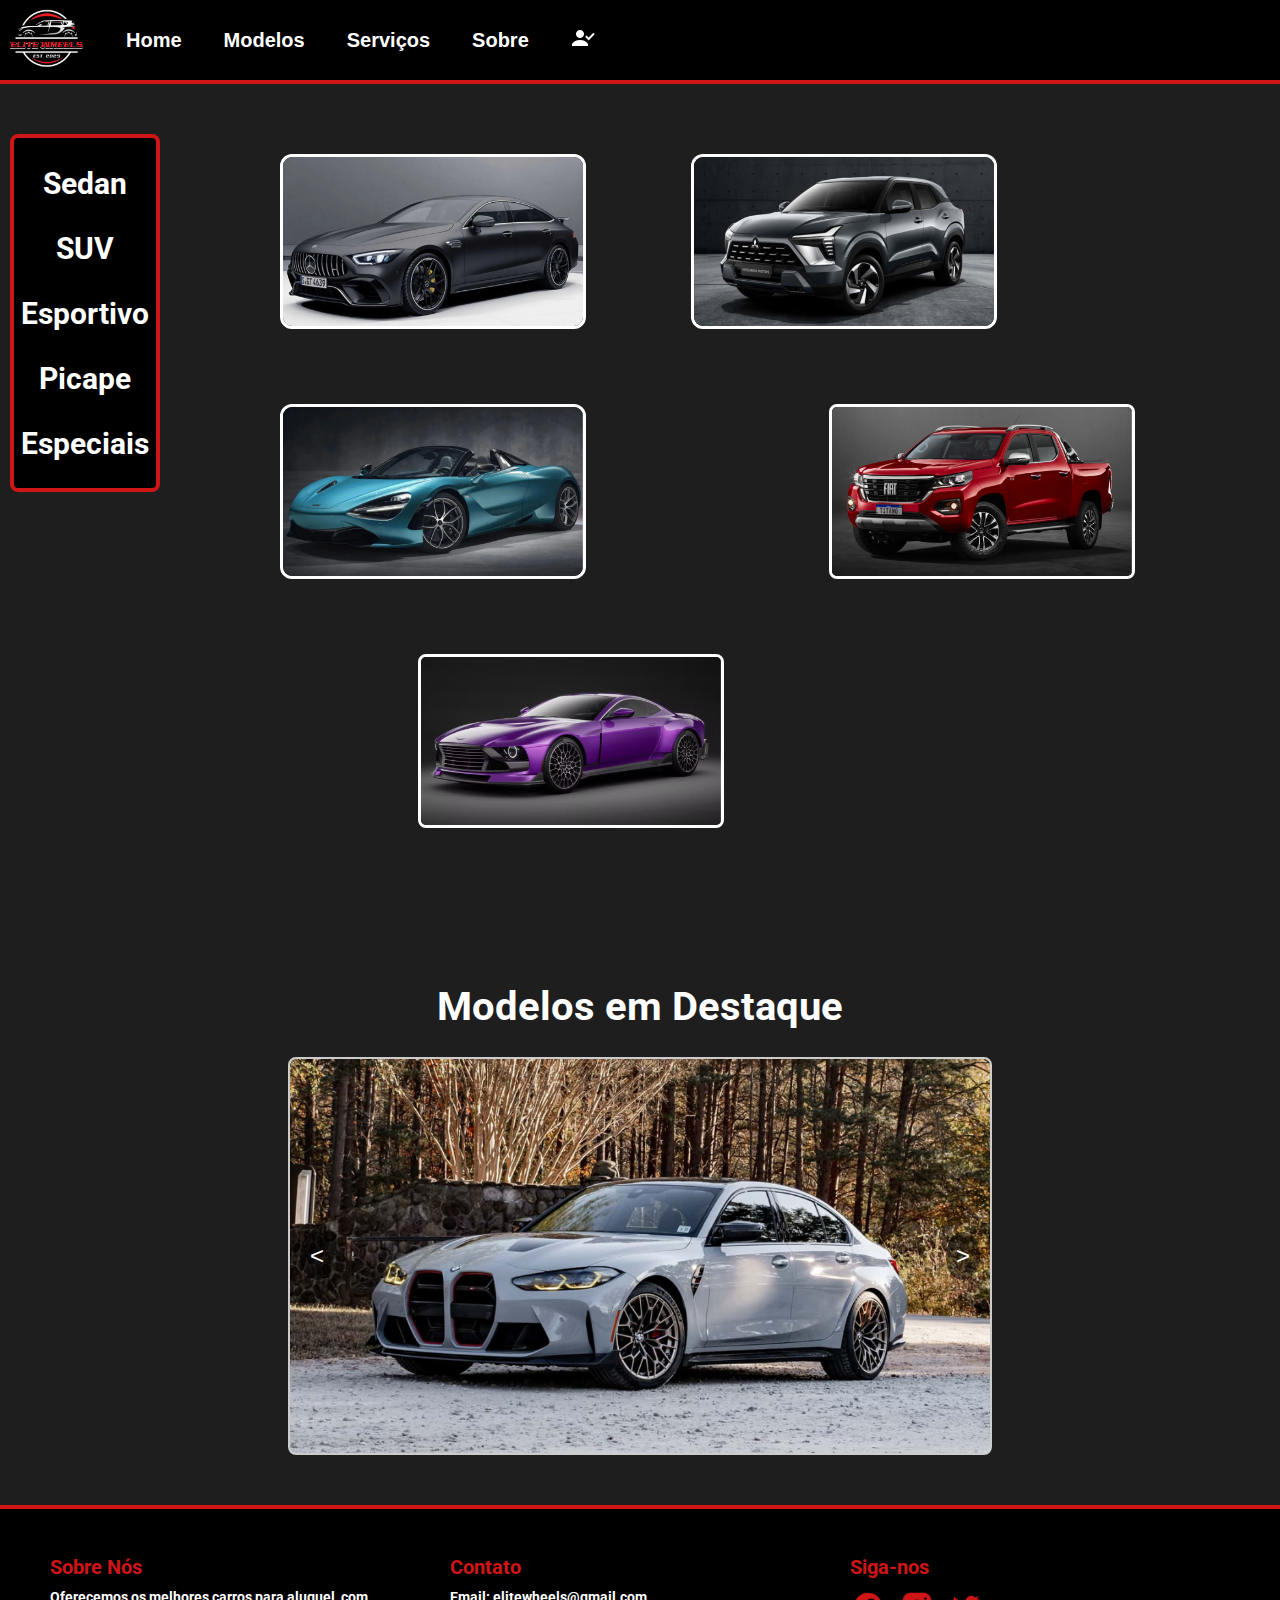
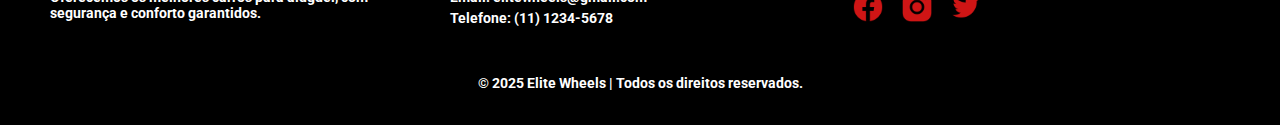
<file: Projetos II/index.html>
<!DOCTYPE html>
<html lang="en">
<head>
    <meta charset="UTF-8">
    <meta name="viewport" content="width=device-width, initial-scale=1.0">
    <title>Home</title>
    <link rel="icon" type="image/png" href="./imgs/home/pfp_transparente.png">
    <link rel="stylesheet" href="./style.css">
    <link href="https://fonts.googleapis.com/css2?family=Roboto:wght@400;500;700&display=swap" rel="stylesheet">
    <style>
        body {
            color: #ffffff;
            font-weight: bold;
            font-size: 20px;
        }

        .categorias .modelos {
            background: #000000;
            border: 4px solid #cf1515;
            border-radius: 8px;
            width: 300px;
            height: 350px;
            text-align: center;
            display: flex;
            align-items: center;
            justify-content: center;
            margin-top: 50px;
            margin-bottom: 50px;
            margin-left: 10px;
        }

        .categorias .modelos h1 {
            font-size: 30px;
            display: flex;
            flex-direction: column;
            gap: 30px;
        }

        .categorias {
            display: flex;
            gap: 20px;
        }

        .categorias .imagens img {
            max-width: 100%;
            height: auto;
            width: 300px;
            border-radius: 12px;
            margin-left: 100px;
            margin-top: 70px;
            border: solid 3px white;
        }

        .categorias .imagens span img {
            max-width: 100%;
            height: auto;
            width: 300px;
            border-radius: 8px;
            margin-left: 238px;
            margin-top: 70px;
        }

        #destaque-h1 {
            display: flex;
            justify-content: center;
            margin-top: 150px;
        }

        .carrossel-container {
            position: relative;
            width: 80%;
            max-width: 700px;
            overflow: hidden;
            border: 2px solid #ccc;
            border-radius: 8px;
            background-color: white;
            margin: 0 auto;
            display: flex;
            justify-content: center;
            align-items: center;
            margin-bottom: 50px;
        }

        .carrossel {
            display: flex;
            transition: transform 0.5s ease-in-out;
        }

        .carrossel img {
            width: 100%;
            flex-shrink: 0;
        }

        button {
            position: absolute;
            top: 50%;
            transform: translateY(-50%);
            background-color: rgba(0, 0, 0, 0.5);
            color: white;
            border: none;
            padding: 10px;
            cursor: pointer;
            font-size: 1.5rem;
            border-radius: 50%;
        }

        button:hover {
            background-color: rgba(0, 0, 0, 0.8);
        }

        .anterior {
            left: 10px;
        }

        .proximo {
            right: 10px;
        }

    </style>
</head>
<body>
    <header>
        <nav>
            <ul>
                <li><img id="perfil-img" src="./imgs/home/pfp.png"></li>
                <li><a href="./index.html">Home</a></li>
                <li><a href="./modelos.html">Modelos</a></li>
                <li><a href="./servicos.html">Serviços</a></li>
                <li><a href="./sobre.html">Sobre</a></li>
                <li id="icone-login"><a href="./cadastro.html"><img src="./imgs/icones/icone_login.png"></a></li>
            </ul>
        </nav>
    </header>
    <main>
        <section class="categorias">
            <div class="modelos">
                <h1>
                    <span>Sedan</span>
                    <span>SUV</span>
                    <span>Esportivo</span>
                    <span>Picape</span>
                    <span>Especiais</span>
                </h1>
            </div>
            <div class="imagens">
                <img src="imgs/carros/sedanluxo.png" alt="Sedan">
                <img src="imgs/carros/suvcompacto.png" alt="SUV">
                <img src="imgs/carros/esportivo.png" alt="Esportivo">
                <span>
                    <img src="imgs/carros/picape.png" alt="Picape">
                    <img src="imgs/carros/outros.png" alt="Outros">
                </span>
            </div>
        </section>

        <h1 id="destaque-h1">Modelos em Destaque</h1>
        
        <div class="carrossel-container">
            <div class="carrossel">
                <img src="fotos_carros/2.png" alt="Imagem 1">
                <img src="fotos_carros/4.png" alt="Imagem 2">
                <img src="fotos_carros/7.png" alt="Imagem 3">
                <img src="fotos_carros/8.png" alt="Imagem 4">
                <img src="fotos_carros/12.png" alt="Imagem 5">
            </div>
            <button class="anterior">&lt;</button>
            <button class="proximo">&gt;</button>
        </div>

    </main>
    <footer>
        <div class="footer-conteudo">
            <div class="footer-section">
                <h4>Sobre Nós</h4>
                <p>Oferecemos os melhores carros para aluguel, com segurança e conforto garantidos.</p>
            </div>
            <div class="footer-section">
                <h4>Contato</h4>
                <p>Email: elitewheels@gmail.com</p>
                <p>Telefone: (11) 1234-5678</p>
            </div>
            <div class="footer-section">
                <h4>Siga-nos</h4>
                <div class="icones-redes">
                    <a href="https://www.facebook.com/"><img src="./imgs/icones/icons8-facebook-48.png" alt="Facebook"></a>
                    <a href="https://www.instagram.com/"><img src="./imgs/icones/icons8-instagram-48.png" alt="Instagram"></a>
                    <a href="https://www.x.com/"><img src="./imgs/icones/icons8-twitter-48.png" alt="Twitter"></a>
                </div>
            </div>
        </div>
        <div class="footer-inferior">
            <p>&copy; 2025 Elite Wheels | Todos os direitos reservados.</p>
        </div>
    </footer>
    <script src="./script.js"></script>
</body>
</html>
</file>
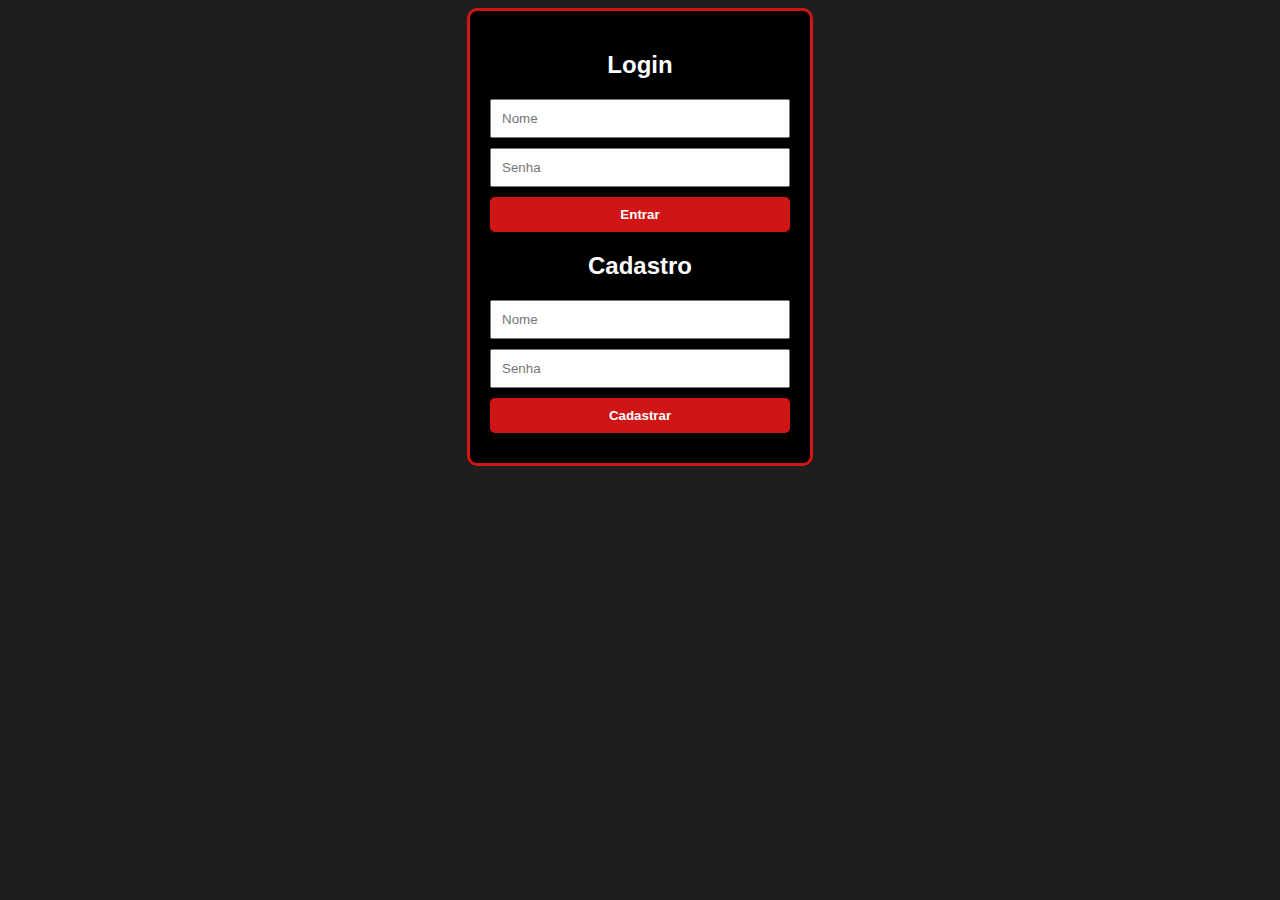
<file: Projetos II/cadastro.html>
<!DOCTYPE html>
<html lang="pt">
<head>
    <meta charset="UTF-8">
    <meta name="viewport" content="width=device-width, initial-scale=1.0">
    <title>Login</title>
    <link rel="icon" type="image/png" href="./imgs/home/pfp_transparente.png">
    <link rel="stylesheet" href="styles.css">
</head>
<body>
    <div class="container">
        <h2>Login</h2>
        <input type="text" id="login-nome" placeholder="Nome">
        <input type="password" id="login-senha" placeholder="Senha">
        <button onclick="fazerLogin()">Entrar</button>

        <h2>Cadastro</h2>
        <input type="text" id="cadastro-nome" placeholder="Nome">
        <input type="password" id="cadastro-senha" placeholder="Senha">
        <button onclick="cadastrarUsuario()">Cadastrar</button>
    </div>

    <script>
        function cadastrarUsuario() {
            let nome = document.getElementById("cadastro-nome").value.trim();
            let senha = document.getElementById("cadastro-senha").value.trim();

            if (nome === "" || senha === "") {
                alert("Preencha todos os campos!");
                return;
            }

            fetch("http://localhost:8080/cadastrar", {
                method: "POST",
                headers: { "Content-Type": "application/json" },
                body: JSON.stringify({ nome, senha })
            })
            .then(res => res.json())
            .then(data => alert(data.mensagem))
            .catch(error => alert("Erro ao cadastrar! Verifique o servidor."));
        }

        function fazerLogin() {
            let nome = document.getElementById("login-nome").value.trim();
            let senha = document.getElementById("login-senha").value.trim();

            if (nome === "" || senha === "") {
                alert("Preencha todos os campos!");
                return;
            }

            fetch("http://localhost:8080/login", {
                method: "POST",
                headers: { "Content-Type": "application/json" },
                body: JSON.stringify({ nome, senha })
            })
            .then(res => res.json())
            .then(data => {
                if (data.sucesso) {
                    alert(`Bem-vindo, ${nome}!`);
                } else {
                    alert("Nome ou senha incorretos!");
                }
            })
            .catch(error => alert("Erro ao fazer login! Verifique o servidor."));
        }
    </script>
</body>
</html>
</file>
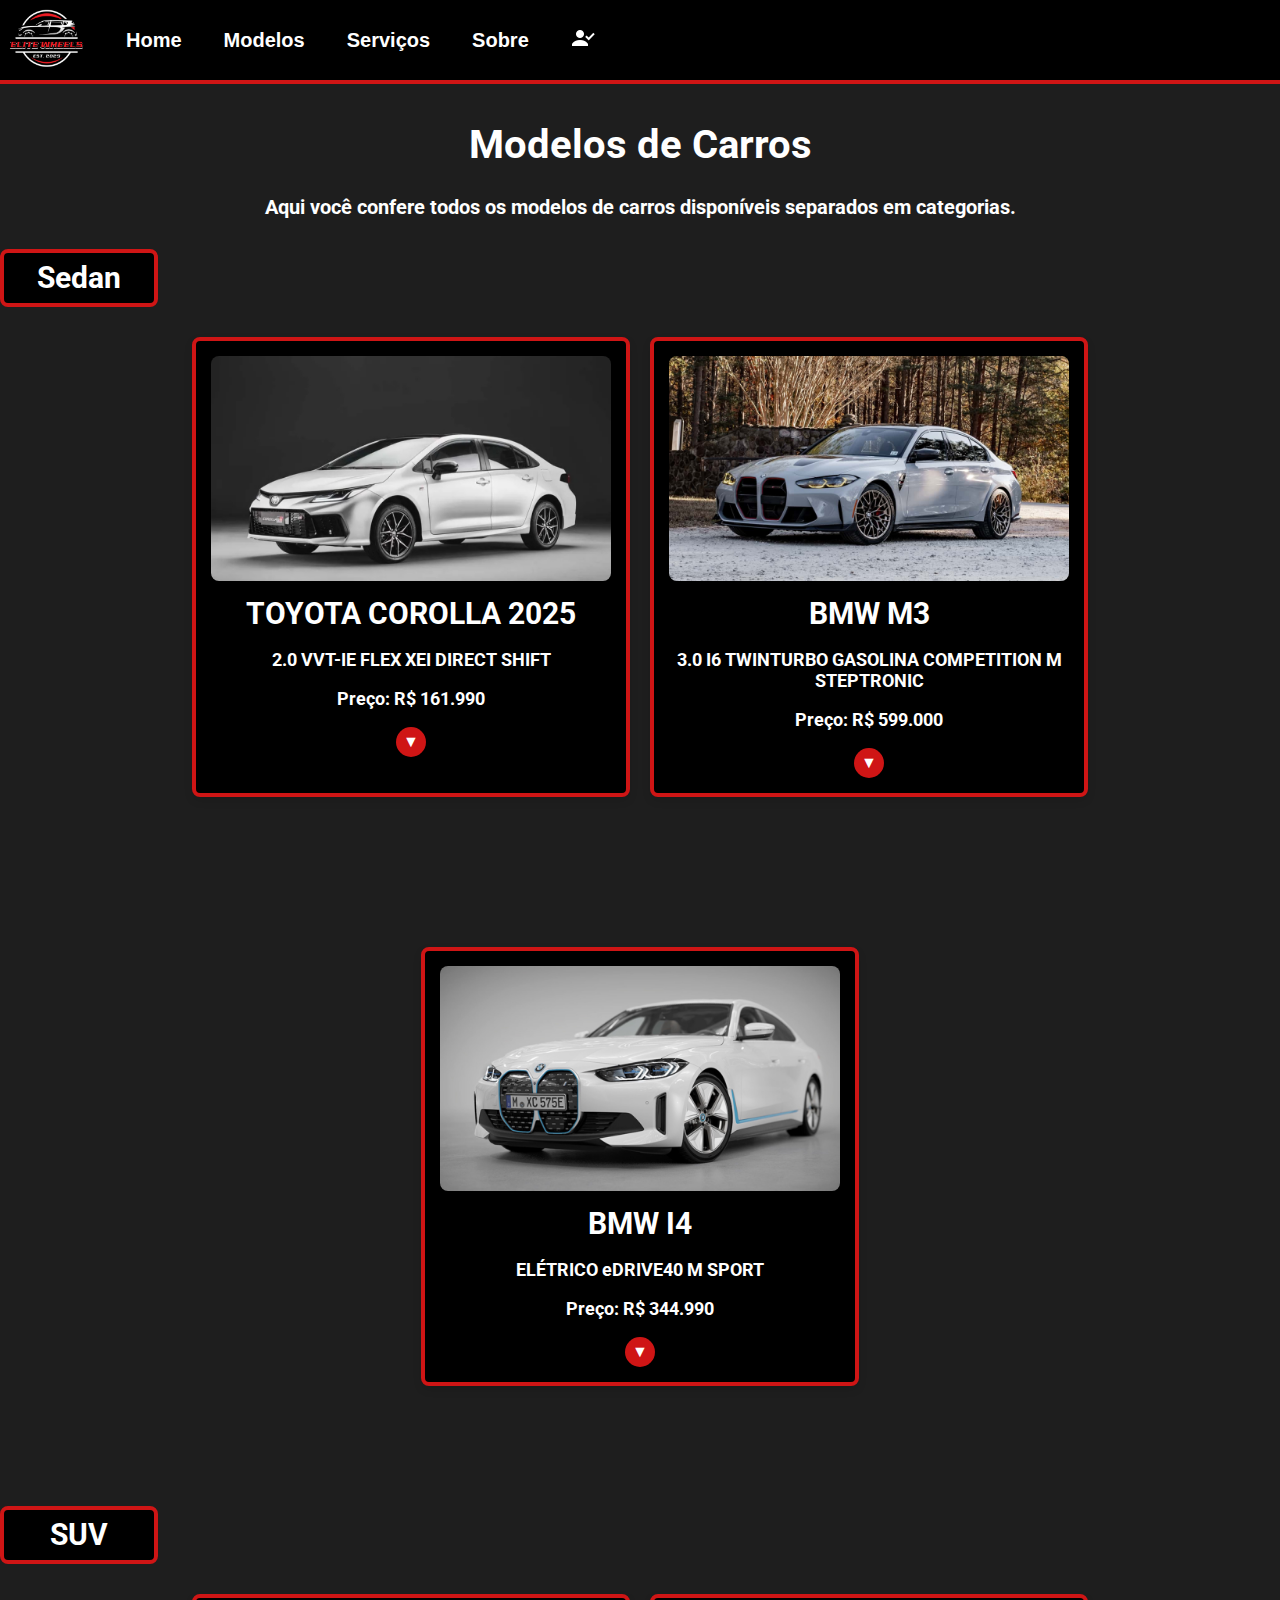
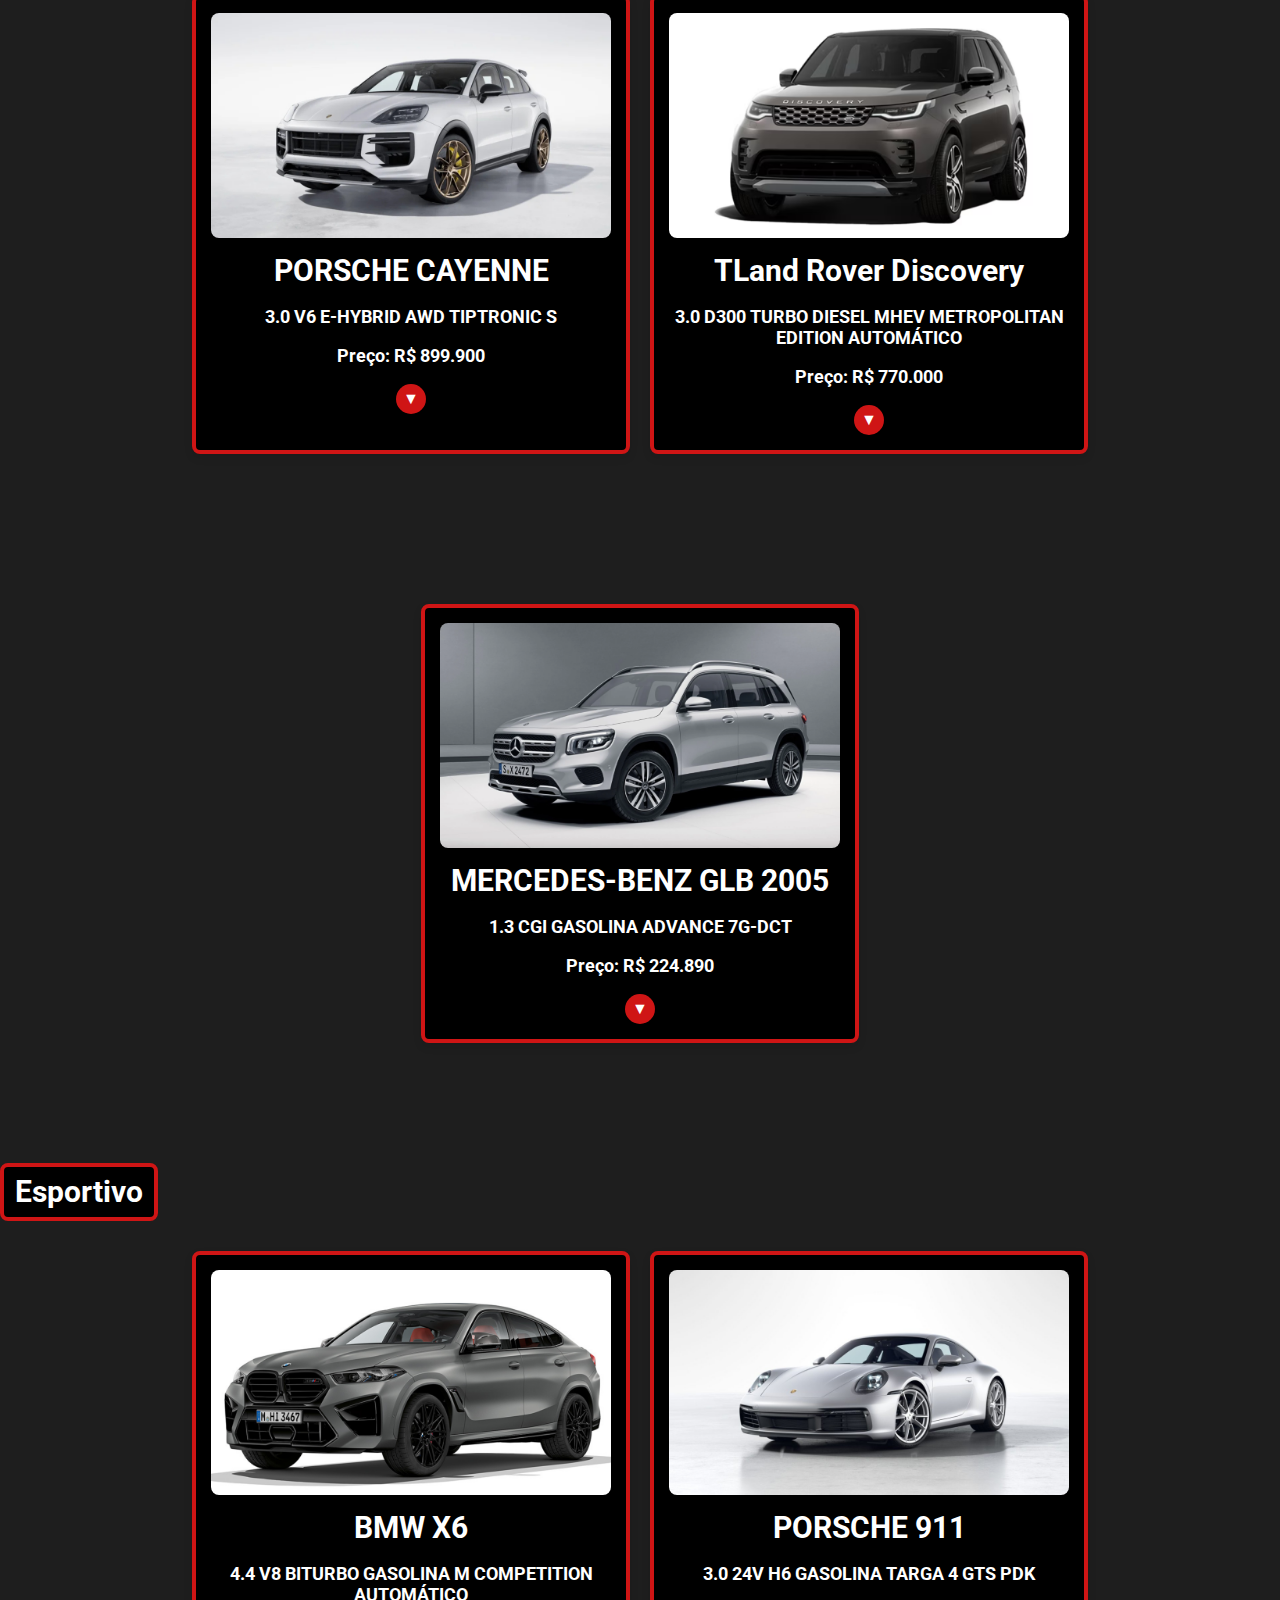
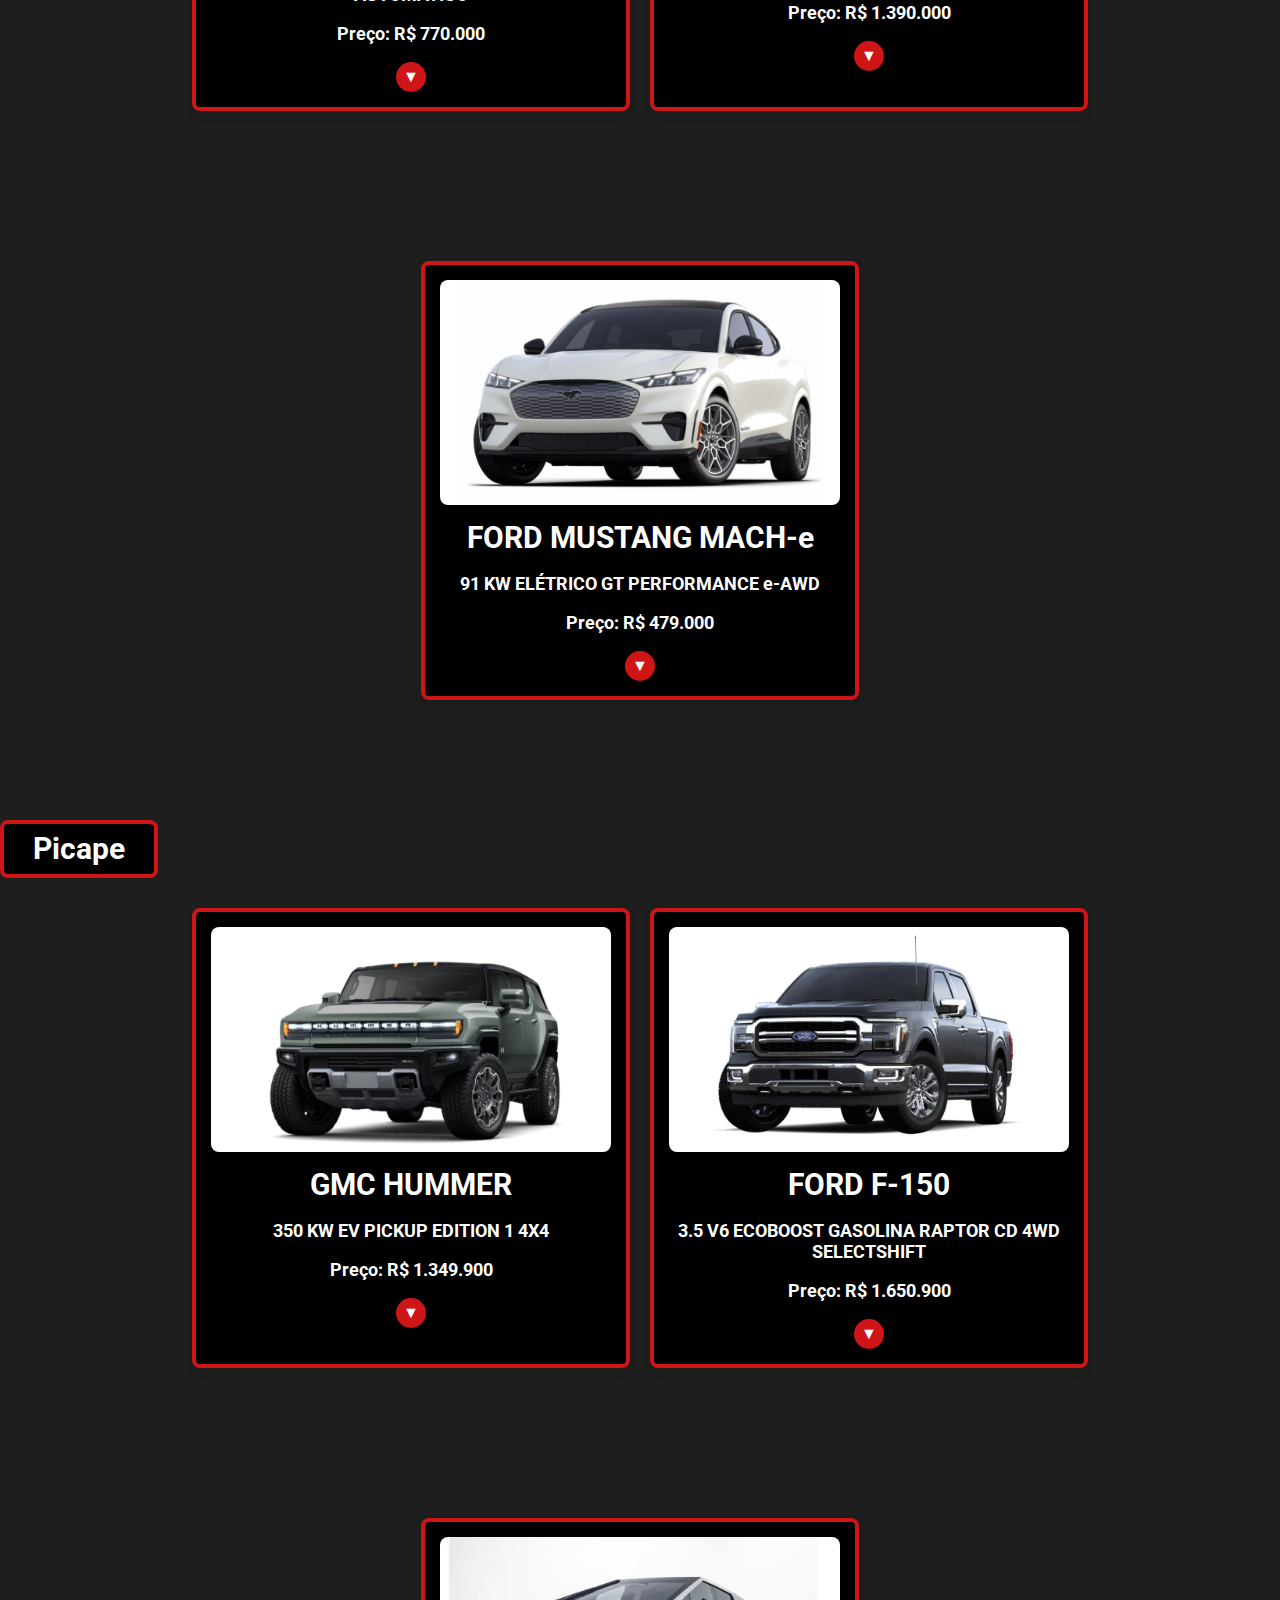
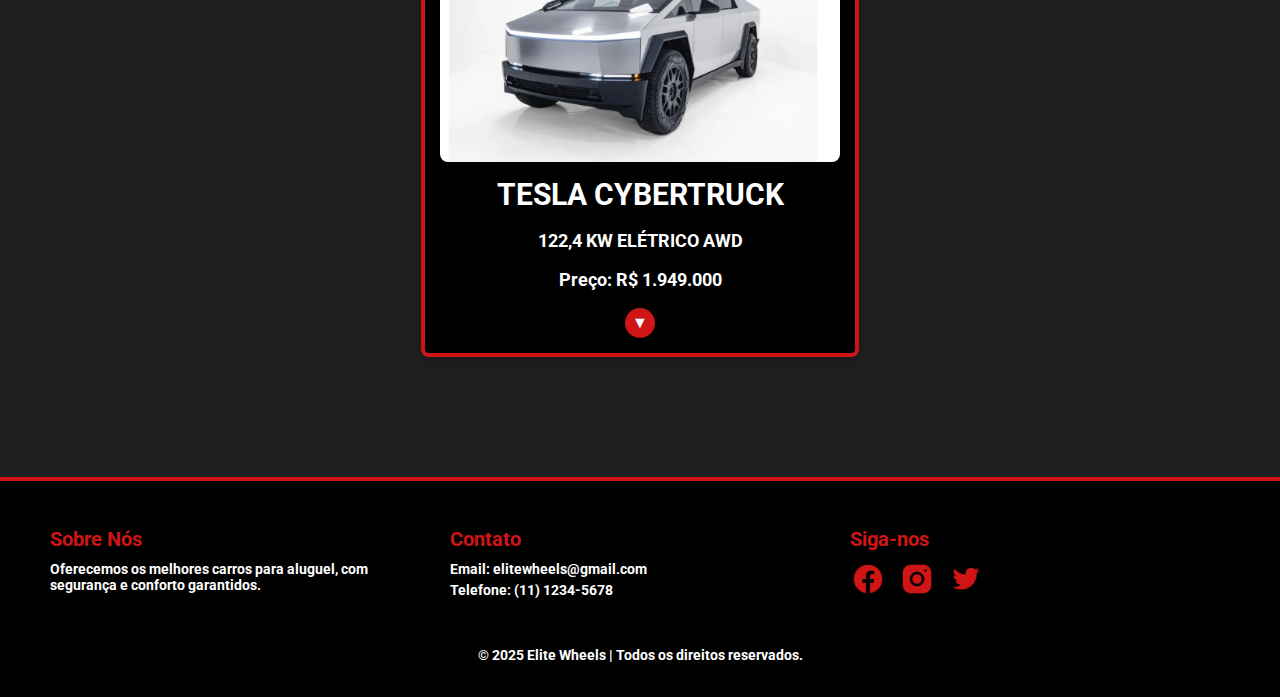
<file: Projetos II/modelos.html>
<!DOCTYPE html>
<html lang="en">
</head>
    <meta charset="UTF-8">
    <meta name="viewport" content="width=device-width, initial-scale=1.0">
    <title>Modelos</title>
    <link rel="icon" type="image/png" href="./imgs/home/pfp_transparente.png">
    <link rel="stylesheet" href="./style.css">
    <link href="https://fonts.googleapis.com/css2?family=Roboto:wght@400;500;700&display=swap" rel="stylesheet">
    <style>
        body {
            color: #ffffff;
            font-weight: bold;
            font-size: 20px;
            margin: 0;
            padding: 0;
        }

        main {
            padding: 10px;
            text-align: center;
        }

        .categorias-carros {
            background: #000000;
            border: 4px solid #cf1515;
            border-radius: 8px;
            width: 150px;
            height: 50px;
            text-align: center;
            display: flex;
            align-items: center;
            justify-content: center;
        }

        .categorias-carros h1 {
            font-size: 30px;
        }

        .card-carro {
            background: #000000;
            border: 4px solid #cf1515;
            border-radius: 8px;
            width: 400px;
            box-shadow: 0 4px 8px rgba(0, 0, 0, 0.1);
            padding: 15px;
            margin-top: 10px;
            margin-bottom: 120px;
            text-align: center;
            position: relative;
            overflow: hidden;
            transition: height 0.3s ease;
        }

        .card-carro img {
            width: 100%;
            border-radius: 8px;
        }

        .card-carro h2 {
            margin: 10px 0;
            font-size: 30px;
            color: #ffffff;
        }

        .card-carro p {
            font-size: 18px;
            color: #ffffff;
        }

        .card-carro .detalhes {
            display: none;
            font-size: 16px;
            margin-top: 10px;
            color: #ccc;
        }

        .card-carro button {
            position: absolute;
            background: #cf1515;
            border: none;
            border-radius: 50%;
            width: 30px;
            height: 30px;
            color: #fff;
            font-size: 16px;
            cursor: pointer;
            transition: transform 0.3s ease;
            text-align: center;
            position: relative;
        }

        .card-carro.expanded .detalhes {
            display: block;
        }

        .card-carro.expanded button {
            transform: rotate(180deg);
        }

        .categoria-container {
            display: flex;
            flex-wrap: wrap;
            justify-content: center;
            gap: 20px;
            margin-top: 20px;
        }
    </style>
</head>
<body>
    <header>
        <nav>
            <ul>
                <li><img id="perfil-img" src="./imgs/home/pfp.png"></li>
                <li><a href="./index.html">Home</a></li>
                <li><a href="./modelos.html">Modelos</a></li>
                <li><a href="./servicos.html">Serviços</a></li>
                <li><a href="./sobre.html">Sobre</a></li>
                <li id="icone-login"><a href="./cadastro.html"><img src="./imgs/icones/icone_login.png"></a></li>
            </ul>
        </nav>
    </header>
    <main>
        <h1>Modelos de Carros</h1>
        <p>Aqui você confere todos os modelos de carros disponíveis separados em categorias.</p>
    </main>
    
    <section class="categorias-carros">
        <h1>Sedan</h1>
    </section>
    <div class="categoria-container">
        <section class="card-carro">
            <img src="./fotos_carros/1.png" alt="Carro Sedan">
            <h2>TOYOTA COROLLA 2025</h2>
            <p>2.0 VVT-IE FLEX XEI DIRECT SHIFT</p>
            <p>Preço: R$ 161.990</p>
            <div class="detalhes">
                <p>Carroceria: Sedan</p>
                <p>Combustível: Flex</p>
                <p>Câmbio: CVT</p>
                <p>Motor: 2.0 DYNAMIC FORCE</p>
                <p>Tração: Dianteira</p>
                <p>Consumo Cidade: 8,0 km/l (E) / 11,6 km/l (G)</p>
                <p>Consumo Estrada: 9,7 km/l (E) / 13,9 km/l (G)</p>
            </div>
            <button>▼</button>
        </section>
        <section class="card-carro">
            <img src="./fotos_carros/2.png" alt="Carro Sedan">
            <h2>BMW M3</h2>
            <p>3.0 I6 TWINTURBO GASOLINA COMPETITION M STEPTRONIC</p>
            <p>Preço: R$ 599.000</p>
            <div class="detalhes">
                <p>Carroceria: Sedan</p>
                <p>Combustível: Gasolina</p>
                <p>Câmbio: Automático</p>
                <p>M TwinPower Turbo de 6 cilindros</p>
                <p>Tração: Dianteira</p>
                <p>Consumo cidade (km/l)	7,3</p>
                <p>Consumo estrada (km/l)	9,4</p>
            </div>
            <button>▼</button>
        </section>
        <section class="card-carro">
            <img src="./fotos_carros/3.png" alt="Carro Sedan">
            <h2>BMW I4</h2>
            <p>ELÉTRICO eDRIVE40 M SPORT</p>
            <p>Preço: R$ 344.990</p>
            <div class="detalhes">
                <p>Carroceria: Sedan</p>
                <p>Combustível: Elétrico</p>
                <p>Câmbio: Automático</p>
                <p>Motor: 2.0 DYNAMIC FORCE</p>
            </div>
            <button>▼</button>
        </section>
    </div>

    <section class="categorias-carros">
        <h1>SUV</h1>
    </section>
    <div class="categoria-container">
        <section class="card-carro">
            <img src="./fotos_carros/4.png" alt="Carro SUV">
            <h2>PORSCHE CAYENNE </h2>
            <p>3.0 V6 E-HYBRID AWD TIPTRONIC S</p>
            <p>Preço: R$ 899.900</p>
            <div class="detalhes">
                <p>Carroceria: Utilitário esportivo</p>
                <p>Combustível: Gasolina e Eletrico</p>
                <p>Câmbio: Automático</p>
                <p>Motor: V6 turbo</p>
                <p>Tração: AWD</p>
                <p>Consumo Cidade: 21,0 km/l</p>
                <p>Consumo Estrada: 23,0 km/l </p>
            </div>
            <button>▼</button>
        </section>
        <section class="card-carro">
            <img src="./fotos_carros/5.png" alt="Carro SUV">
            <h2>TLand Rover Discovery</h2>
            <p>3.0 D300 TURBO DIESEL MHEV METROPOLITAN EDITION AUTOMÁTICO</p>
            <p>Preço: R$ 770.000</p>
            <div class="detalhes">
                <p>Carroceria: Utilitário esportivo</p>
                <p>Combustível: DIESEL </p>
                <p>Câmbio: CVT</p>
                <p>Motor: R biturbo diesel V6</p>
                <p>Tração: 4X4 /p>
                <p>Consumo Cidade: 7,5 km/l</p>
                <p>Consumo Estrada: 9,5 km/l</p>
            </div>
            <button>▼</button>
        </section>
        <section class="card-carro">
            <img src="./fotos_carros/6.png" alt="Carro SUV">
            <h2>MERCEDES-BENZ GLB 2005</h2>
            <p>1.3 CGI GASOLINA ADVANCE 7G-DCT</p>
            <p>Preço: R$ 224.890</p>
            <div class="detalhes">
                <p>Carroceria: Ultilitario Esportivo</p>
                <p>Combustível: Gasolina</p>
                <p>Câmbio: Automático</p>
                <p>Motor: 2.0 turbo de quatro cilindros</p>
                <p>Tração: Dianteira</p>
                <p>Consumo Cidade: 10,1 km/l</p>
                <p>Consumo Estrada: 11,7 km/l </p>
            </div>
            <button>▼</button>
        </section>
    </div>

    <section class="categorias-carros">
        <h1>Esportivo</h1>
    </section>
    <div class="categoria-container">
        <section class="card-carro">
            <img src="./fotos_carros/7.png" alt="Carro Sedan">
            <h2>BMW X6</h2>
            <p>4.4 V8 BITURBO GASOLINA M COMPETITION AUTOMÁTICO</p>
            <p>Preço: R$ 770.000</p>
            <div class="detalhes">
                <p>Carroceria: Utilitário esportivo</p>
                <p>Combustível: Gasolina </p>
                <p>Câmbio: automático</p>
                <p>Motor: 4.4 V8</p>
                <p>Tração: Dianteira</p>
                <p>Consumo Cidade: 5,4 km/l </p>
                <p>Consumo Estrada: 10,1  km/l</p>
            </div>
            <button>▼</button>
        </section>
        <section class="card-carro">
            <img src="./fotos_carros/8.png" alt="Carro Sedan">
            <h2>PORSCHE 911 </h2>
            <p>3.0 24V H6 GASOLINA TARGA 4 GTS PDK</p>
            <p>Preço: R$ 1.390.000</p>
            <div class="detalhes">
                <p>Carroceria: Conversível</p>
                <p>Combustível: Gasolina </p>
                <p>Câmbio: Automático</p>
                <p>Motor: Motor Boxer 3.0</p>
                <p>Tração: Dianteira</p>
                <p>Consumo Cidade: 7,4 km/l </p>
                <p>Consumo Estrada: 9,8 km/l</p>
            </div>
            <button>▼</button>
        </section>
        <section class="card-carro">
            <img src="./fotos_carros/9.png" alt="Carro Sedan">
            <h2>FORD MUSTANG MACH-e</h2>
            <p>91 KW ELÉTRICO GT PERFORMANCE e-AWD</p>
            <p>Preço: R$ 479.000</p>
            <div class="detalhes">
                <p>Carroceria: Utilitário esportivo</p>
                <p>Combustível: Eletrico</p>
                <p>Câmbio: Automático</p>
            </div>
            <button>▼</button>
        </section>
    </div>

    <section class="categorias-carros">
        <h1>Picape</h1>
    </section>
    <div class="categoria-container">
        <section class="card-carro">
            <img src="./fotos_carros/10.png" alt="Carro Sedan">
            <h2>GMC HUMMER</h2>
            <p>350 KW EV PICKUP EDITION 1 4X4</p>
            <p>Preço: R$ 1.349.900</p>
            <div class="detalhes">
                <p>Carroceria: Picape</p>
                <p>Combustível: Eletrico</p>
                <p>Câmbio: Automático</p>
                <p>Tração: 4x4</p>
            </div>
            <button>▼</button>
        </section>
        <section class="card-carro">
            <img src="./fotos_carros/11.png" alt="Carro Sedan">
            <h2>FORD F-150</h2>
            <p>3.5 V6 ECOBOOST GASOLINA RAPTOR CD 4WD SELECTSHIFT</p>
            <p>Preço: R$ 1.650.900</p>
            <div class="detalhes">
                <p>Carroceria: Picape</p>
                <p>Combustível: Gasolina</p>
                <p>Câmbio: Automático</p>
                <p>Motor: 2.0 DYNAMIC FORCE</p>
                <p>Tração: 4X4 </p>
                <p>Consumo Cidade: 6,3 km/l</p>
                <p>Consumo Estrada: 8,6 km/l</p>
            </div>
            <button>▼</button>
        </section>
        <section class="card-carro">
            <img src="./fotos_carros/12.png" alt="Carro Sedan">
            <h2>TESLA CYBERTRUCK</h2>
            <p>122,4 KW ELÉTRICO AWD</p>
            <p>Preço: R$  1.949.000</p>
            <div class="detalhes">
                <p>Carroceria: Picape</p>
                <p>Combustível: Eletrico</p>
                <p>Câmbio: Automático</p>
                <p>Tração: Traseira</p>
            </div>
            <button>▼</button>
        </section>
    </div>
    <footer>
        <div class="footer-conteudo">
            <div class="footer-section">
                <h4>Sobre Nós</h4>
                <p>Oferecemos os melhores carros para aluguel, com segurança e conforto garantidos.</p>
            </div>
            <div class="footer-section">
                <h4>Contato</h4>
                <p>Email: elitewheels@gmail.com</p>
                <p>Telefone: (11) 1234-5678</p>
            </div>
            <div class="footer-section">
                <h4>Siga-nos</h4>
                <div class="icones-redes">
                    <a href="https://www.facebook.com/"><img src="./imgs/icones/icons8-facebook-48.png" alt="Facebook"></a>
                    <a href="https://www.instagram.com/"><img src="./imgs/icones/icons8-instagram-48.png" alt="Instagram"></a>
                    <a href="https://www.x.com/"><img src="./imgs/icones/icons8-twitter-48.png" alt="Twitter"></a>
                </div>
            </div>
        </div>
        <div class="footer-inferior">
            <p>&copy; 2025 Elite Wheels | Todos os direitos reservados.</p>
        </div>
    </footer>
    <script src="./index.js"></script>
</body>
</html>
</file>
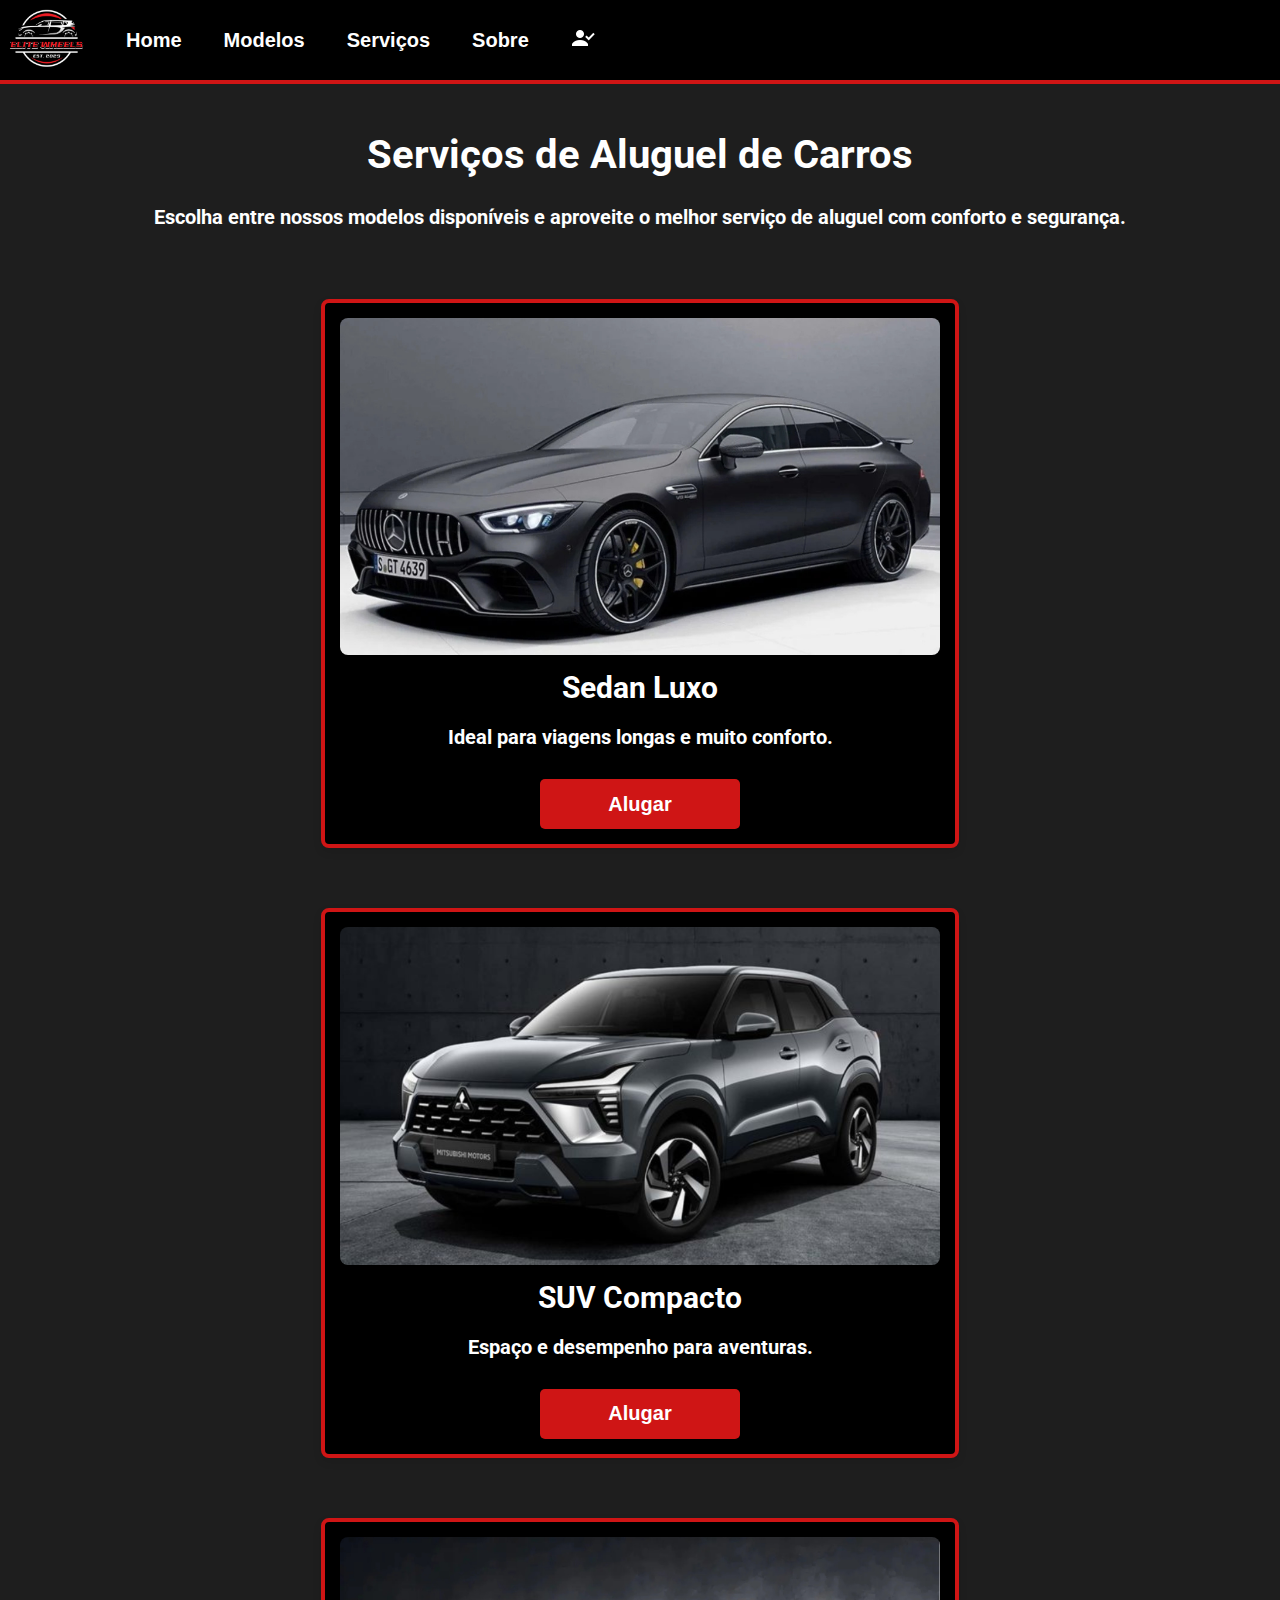
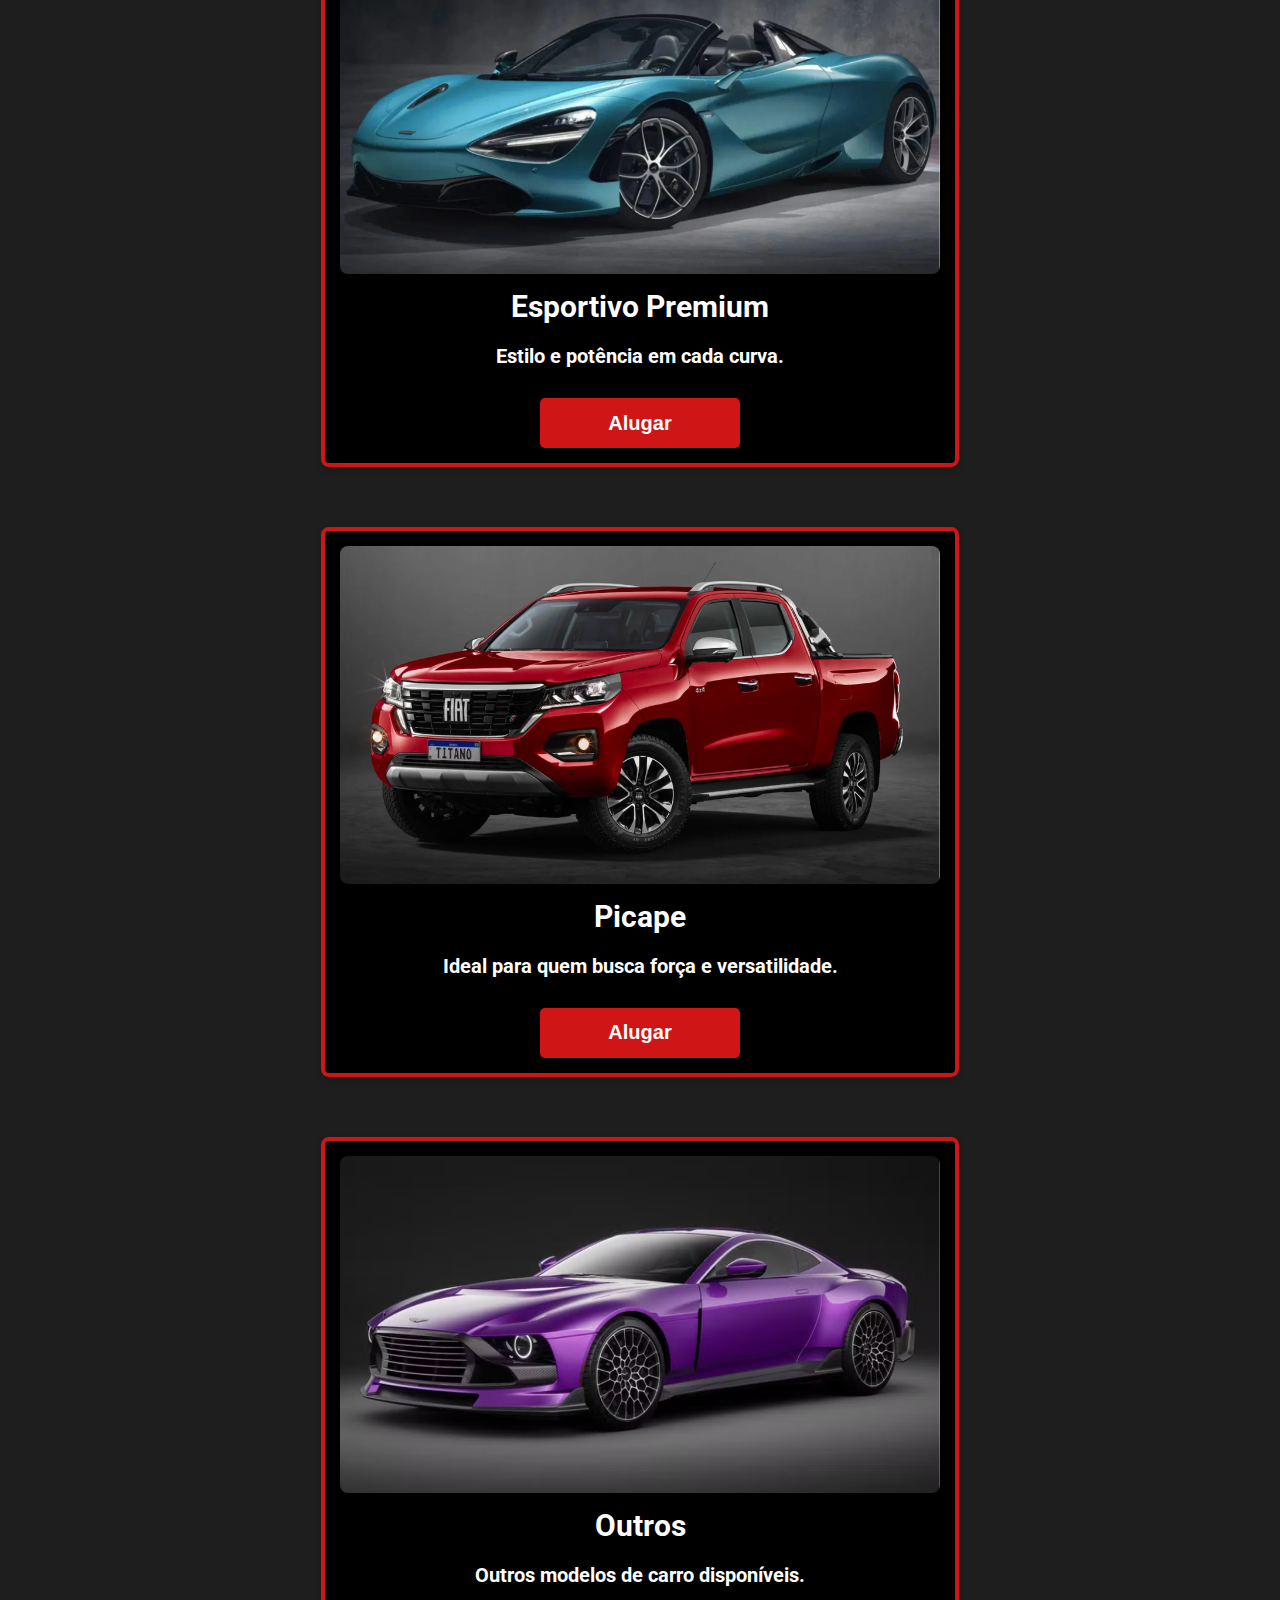
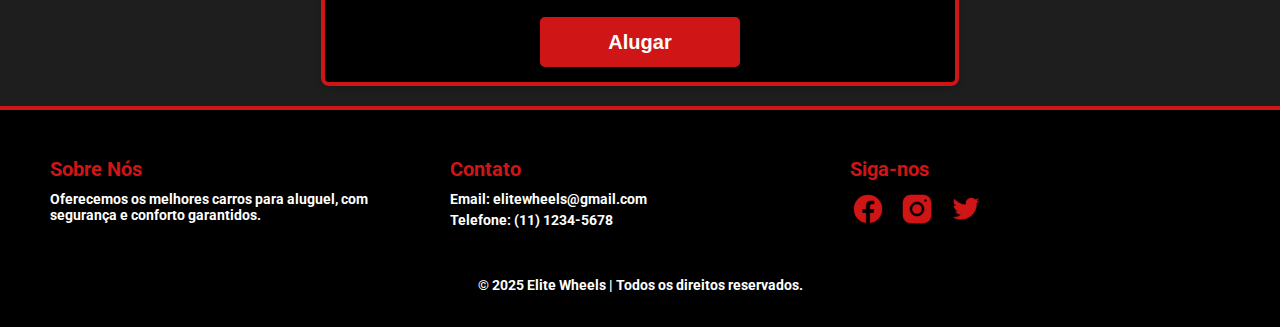
<file: Projetos II/servicos.html>
<!DOCTYPE html>
<html lang="en">
<head>
    <meta charset="UTF-8">
    <meta name="viewport" content="width=device-width, initial-scale=1.0">
    <title>Serviços</title>
    <link rel="icon" type="image/png" href="./imgs/home/pfp_transparente.png">
    <link rel="stylesheet" href="./style.css">
    <link href="https://fonts.googleapis.com/css2?family=Roboto:wght@400;500;700&display=swap" rel="stylesheet">
    <style>
        body {
            color: #ffffff;
            font-weight: bold;
            font-size: 20px;
            margin: 0;
            padding: 0;
        }

        main {
            padding: 20px;
            text-align: center;
        }

        .opcoes-carro {
            display: flex;
            justify-content: center;
            flex-wrap: wrap;
            gap: 60px;
            margin-top: 70px;
        }

        .card-carro {
            background: #000000;
            border: 4px solid #cf1515;
            border-radius: 8px;
            width: 600px;
            box-shadow: 0 4px 8px rgba(0, 0, 0, 0.1);
            padding: 15px;
            text-align: center;
        }

        .card-carro img {
            width: 100%;
            border-radius: 8px;
        }

        .card-carro h2 {
            margin: 10px 0;
            font-size: 30px;
            color: #ffffff;
        }

        .card-carro p {
            font-size: 20px;
            color: #ffffff;
        }

        .card-carro button {
            margin-top: 10px;
            background-color: #cf1515;
            width: 200px;
            height: 50px;
            font-size: 20px;
            color: white;
            font-weight: bold;
            padding: 10px 15px;
            border: none;
            border-radius: 5px;
            cursor: pointer;
            transition: background-color 0.3s ease;
        }

        .card-carro button:hover {
            background-color: #8e0e0e;
            color: rgb(195, 194, 194);
        }
    </style>
</head>
<body>
    <header>
        <nav>
            <ul>
                <li><img id="perfil-img" src="./imgs/home/pfp.png"></li>
                <li><a href="./index.html">Home</a></li>
                <li><a href="./modelos.html">Modelos</a></li>
                <li><a href="./servicos.html">Serviços</a></li>
                <li><a href="./sobre.html">Sobre</a></li>
                <li id="icone-login"><a href="./cadastro.html"><img src="./imgs/icones/icone_login.png"></a></li>
            </ul>
        </nav>
    </header>

    <main>
        <h1>Serviços de Aluguel de Carros</h1>
        <p>Escolha entre nossos modelos disponíveis e aproveite o melhor serviço de aluguel com conforto e segurança.</p>
    
        <section class="opcoes-carro">
            <div class="card-carro">
                <img src="./imgs/carros/sedanluxo.png" alt="Carro Sedan">
                <h2>Sedan Luxo</h2>
                <p>Ideal para viagens longas e muito conforto.</p>
                <a href="https://forms.gle/3xiF3opThBgoN3XQ9">
                    <button>Alugar</button>
                </a>
            </div>
            <div class="card-carro">
                <img src="./imgs/carros/suvcompacto.png" alt="Carro SUV">
                <h2>SUV Compacto</h2>
                <p>Espaço e desempenho para aventuras.</p>
                <a href="https://forms.gle/3xiF3opThBgoN3XQ9">
                    <button>Alugar</button>
                </a>
            </div>
            <div class="card-carro">
                <img src="./imgs/carros/esportivo.png" alt="Carro Esportivo">
                <h2>Esportivo Premium</h2>
                <p>Estilo e potência em cada curva.</p>
                <a href="https://forms.gle/3xiF3opThBgoN3XQ9">
                    <button>Alugar</button>
                </a>
            </div>
            <div class="card-carro">
                <img src="./imgs/carros/picape.png" alt="Picape">
                <h2>Picape</h2>
                <p>Ideal para quem busca força e versatilidade.</p>
                <a href="https://forms.gle/3xiF3opThBgoN3XQ9">
                    <button>Alugar</button>
                </a>
            </div>
            <div class="card-carro">
                <img src="./imgs/carros/outros.png" alt="Outros">
                <h2>Outros</h2>
                <p>Outros modelos de carro disponíveis.</p>
                <a href="https://forms.gle/3xiF3opThBgoN3XQ9">
                    <button>Alugar</button>
                </a>
            </div>
        </section>
    </main>
    
    <footer>
        <div class="footer-conteudo">
            <div class="footer-section">
                <h4>Sobre Nós</h4>
                <p>Oferecemos os melhores carros para aluguel, com segurança e conforto garantidos.</p>
            </div>
            <div class="footer-section">
                <h4>Contato</h4>
                <p>Email: elitewheels@gmail.com</p>
                <p>Telefone: (11) 1234-5678</p>
            </div>
            <div class="footer-section">
                <h4>Siga-nos</h4>
                <div class="icones-redes">
                    <a href="https://www.facebook.com/"><img src="./imgs/icones/icons8-facebook-48.png" alt="Facebook"></a>
                    <a href="https://www.instagram.com/"><img src="./imgs/icones/icons8-instagram-48.png" alt="Instagram"></a>
                    <a href="https://www.x.com/"><img src="./imgs/icones/icons8-twitter-48.png" alt="Twitter"></a>
                </div>
            </div>
        </div>
        <div class="footer-inferior">
            <p>&copy; 2025 Elite Wheels | Todos os direitos reservados.</p>
        </div>
    </footer>
    
    <script src="./index.js"></script>
</body>
</html>
</file>
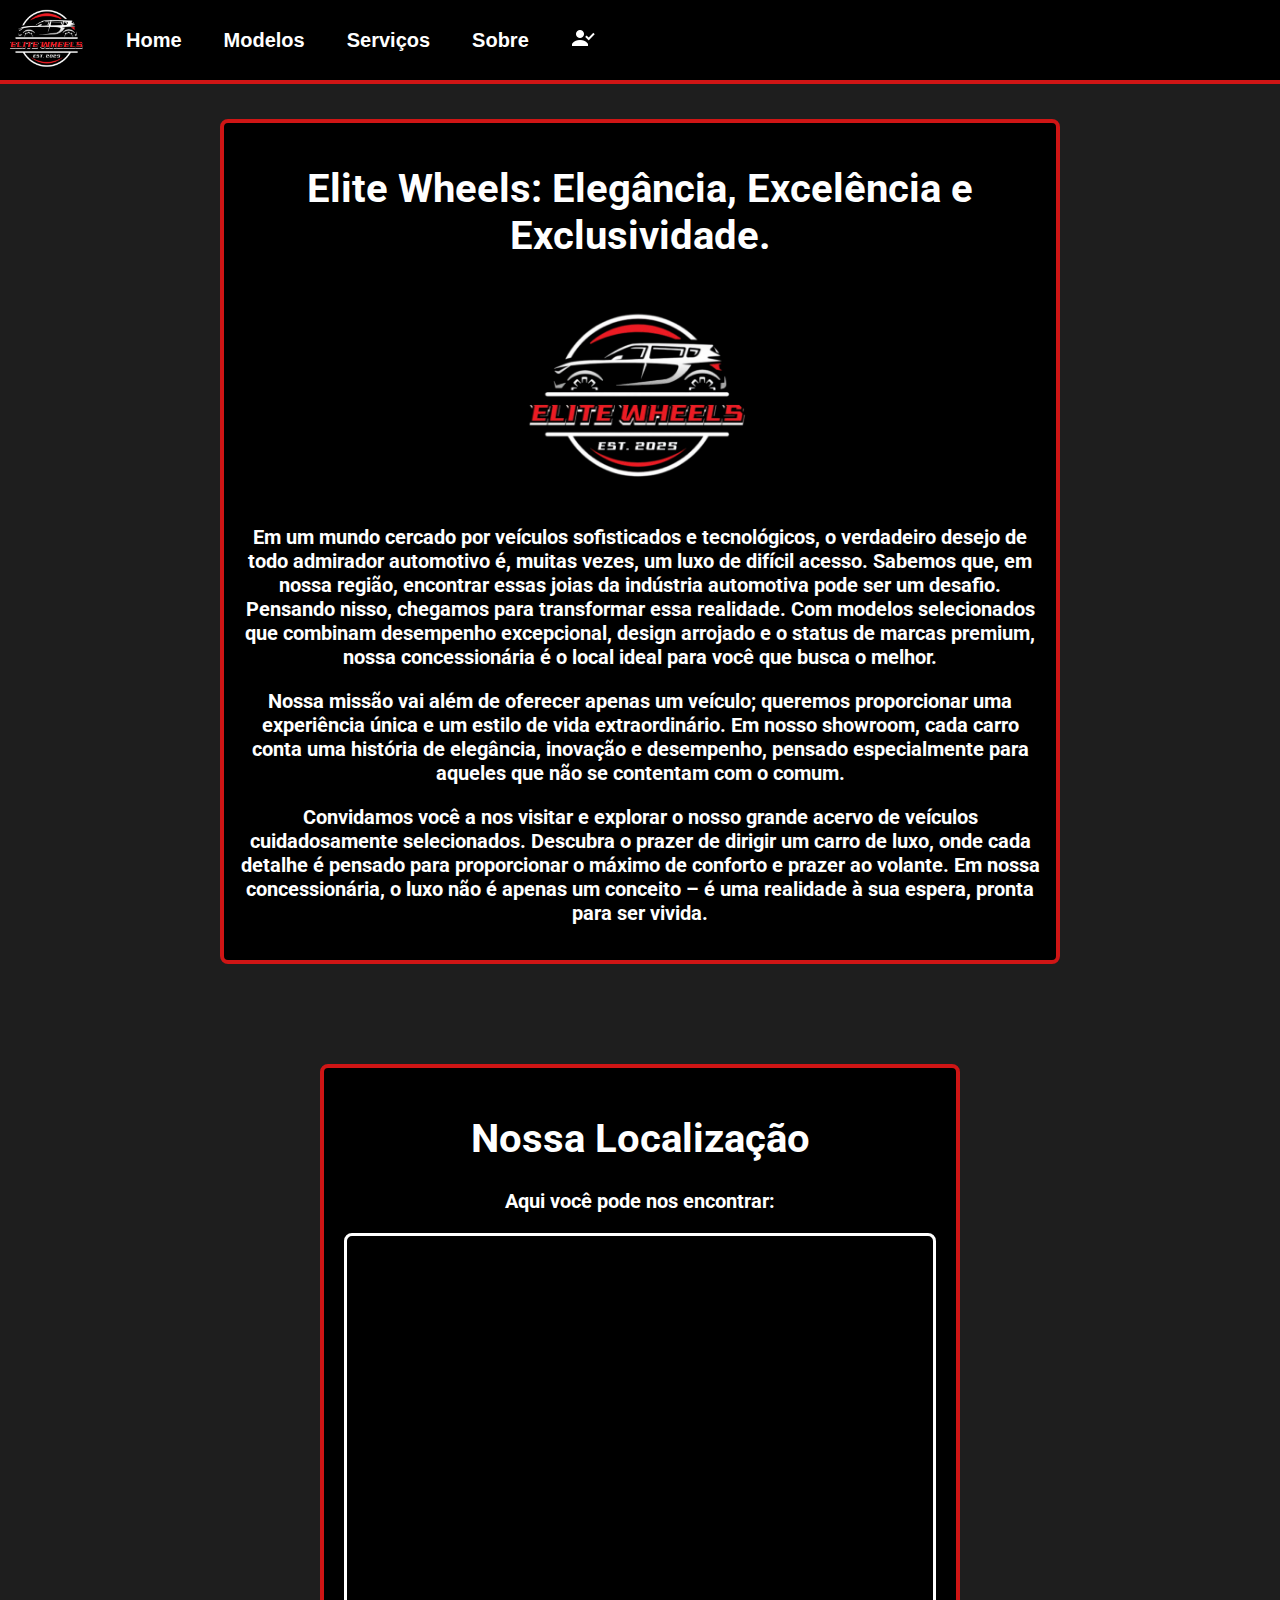
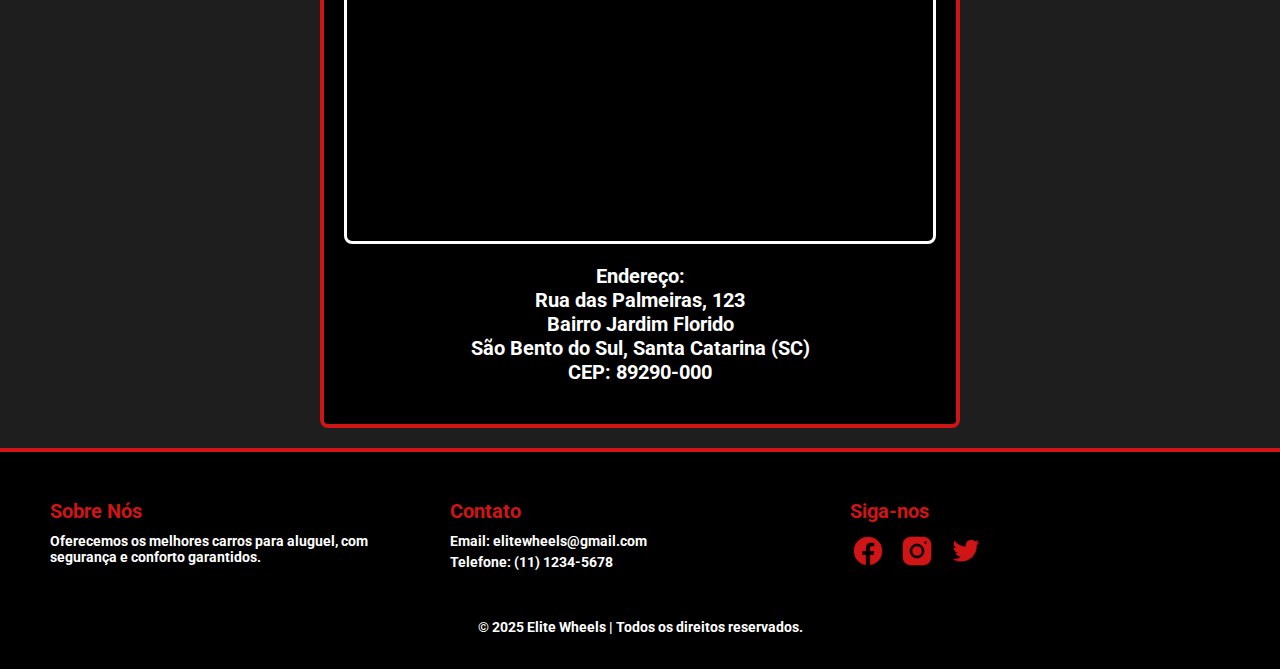
<file: Projetos II/sobre.html>
<!DOCTYPE html>
<html lang="en">
<head>
    <meta charset="UTF-8">
    <meta name="viewport" content="width=device-width, initial-scale=1.0">
    <title>Sobre</title>
    <link rel="icon" type="image/png" href="./imgs/home/pfp_transparente.png">
    <link rel="stylesheet" href="./style.css">
    <link href="https://fonts.googleapis.com/css2?family=Roboto:wght@400;500;700&display=swap" rel="stylesheet">
    <style>
        body {
            color: #ffffff;
            font-weight: bold;
            font-size: 20px;
            margin: 0;
            padding: 0;
        }

        main {
            padding: 20px;
            text-align: center;
        }

        .bloco-sobre {
            background: #000000;
            border: 4px solid #cf1515;
            border-radius: 8px;
            text-align: center;
            padding: 15px;
            margin-top: 15px;
            margin-left: 200px;
            margin-right: 200px;
            margin-bottom: 100px;
        }

        .bloco-sobre img {
            width: 250px;
            border-radius: 8px;
        }

        .bloco-sobre h2 {
            margin: 10px 0;
            font-size: 30px;
            color: #ffffff;
        }

        .bloco-sobre p {
            font-size: 20px;
            color: #ffffff;
        }

        .bloco-contato {
            background: #000000;
            border: 4px solid #cf1515;
            border-radius: 8px;
            text-align: center;
            margin-top: 15px;
            margin-left: 300px;
            margin-right: 300px;
            padding: 20px;
            color: white;
        }

        .mapa {
            margin-top: 20px;
            border: 3px solid #ffffff;
            border-radius: 8px;
            overflow: hidden;
        }

    </style>
</head>
<body>
    <header>
        <nav>
            <ul>
                <li><img id="perfil-img" src="./imgs/home/pfp.png"></li>
                <li><a href="./index.html">Home</a></li>
                <li><a href="./modelos.html">Modelos</a></li>
                <li><a href="./servicos.html">Serviços</a></li>
                <li><a href="./sobre.html">Sobre</a></li>
                <li id="icone-login"><a href="./cadastro.html"><img src="./imgs/icones/icone_login.png"></a></li>
            </ul>
        </nav>
    </header>

    <main>
    <div class="bloco-sobre">
        <h1>Elite Wheels: Elegância, Excelência e Exclusividade.</h1>
        <img src="./imgs/home/pfp_transparente.png" alt="">
        <p>
            Em um mundo cercado por veículos sofisticados e tecnológicos, o verdadeiro desejo de todo admirador automotivo é, muitas vezes, um luxo de difícil acesso. Sabemos que, em nossa região, encontrar essas joias da indústria automotiva pode ser um desafio. Pensando nisso, chegamos para transformar essa realidade. Com modelos selecionados que combinam desempenho excepcional, design arrojado e o status de marcas premium, nossa concessionária é o local ideal para você que busca o melhor.
        </p>
        <p>
            Nossa missão vai além de oferecer apenas um veículo; queremos proporcionar uma experiência única e um estilo de vida extraordinário. Em nosso showroom, cada carro conta uma história de elegância, inovação e desempenho, pensado especialmente para aqueles que não se contentam com o comum.
        </p>
        <p>
            Convidamos você a nos visitar e explorar o nosso grande acervo de veículos cuidadosamente selecionados. Descubra o prazer de dirigir um carro de luxo, onde cada detalhe é pensado para proporcionar o máximo de conforto e prazer ao volante. Em nossa concessionária, o luxo não é apenas um conceito – é uma realidade à sua espera, pronta para ser vivida.
        </p>
    </div>
    <div class="bloco-contato">
        <h1> Nossa Localização </h1>

        <p>Aqui você pode nos encontrar:</p>
    
        <div class="mapa">
            <iframe 
                src="https://www.google.com/maps/embed?pb=!1m18!1m12!1m3!1d3539.1869395643964!2d-49.37946282416069!3d-26.24965067737011!2m3!1f0!2f0!3f0!3m2!1i1024!2i768!4f13.1!3m3!1m2!1s0x94df3bd96a9f673b%3A0xf0ed38c2fbd28b5f!2sS%C3%A3o%20Bento%20do%20Sul%2C%20SC!5e0!3m2!1sen!2sbr!4v1693845993992!5m2!1sen!2sbr" 
                width="100%" 
                height="600px" 
                style="border:0;" 
                allowfullscreen="" 
                loading="lazy" 
                referrerpolicy="no-referrer-when-downgrade">
            </iframe>
        </div>

        <p>
            Endereço:<br>
            Rua das Palmeiras, 123<br>
            Bairro Jardim Florido<br>
            São Bento do Sul, Santa Catarina (SC)<br>
            CEP: 89290-000
        </p>
    </div>
    
    </main>

    <footer>
        <div class="footer-conteudo">
            <div class="footer-section">
                <h4>Sobre Nós</h4>
                <p>Oferecemos os melhores carros para aluguel, com segurança e conforto garantidos.</p>
            </div>
            <div class="footer-section">
                <h4>Contato</h4>
                <p>Email: elitewheels@gmail.com</p>
                <p>Telefone: (11) 1234-5678</p>
            </div>
            <div class="footer-section">
                <h4>Siga-nos</h4>
                <div class="icones-redes">
                    <a href="https://www.facebook.com/"><img src="./imgs/icones/icons8-facebook-48.png" alt="Facebook"></a>
                    <a href="https://www.instagram.com/"><img src="./imgs/icones/icons8-instagram-48.png" alt="Instagram"></a>
                    <a href="https://www.x.com/"><img src="./imgs/icones/icons8-twitter-48.png" alt="Twitter"></a>
                </div>
            </div>
        </div>
        <div class="footer-inferior">
            <p>&copy; 2025 Elite Wheels | Todos os direitos reservados.</p>
        </div>
    </footer>
    <script src="./index.js"></script>
</body>
</html>
</file>
<file: Projetos II/style.css>
html, body {
    margin: 0;
    padding: 0;
    box-sizing: border-box;
    background-color: rgb(30, 30, 30);
    font-family: 'Roboto', Arial, sans-serif;
}

nav {
    background-color: black;
    display: flex;
    align-items: center;
    border-bottom: 4px solid #cf1515;
}

nav ul {
    list-style-type: none;
    margin: 0;
    padding: 0;
    display: flex;
    margin-right: auto;
    align-items: center;
}

nav li {
    margin-right: 10px;
}

nav li a {
    display: block;
    color: white;
    text-align: center;
    padding: 14px 16px;
    text-decoration: none;
    font-family: Arial, sans-serif;
    font-weight: bold;
}

nav li a:hover {
    background-color: rgb(13, 13, 13);
    border-radius: 5px;
}

#perfil-img {
    width: 85px;
    height: 75px;
    margin-right: 10px;
    margin-left: 5px;
}

#icone-login-img {
    width: 50px;
    height: auto;
}

h1 {
    color:white;
}

footer {
    background-color: black;
    color: #fff;
    font-weight: bold;
    padding: 20px 0;
    font-size: 14px;
    border-top: solid #cf1515 4px;
}

.footer-conteudo {
    display: flex;
    justify-content: space-around;
    align-items: flex-start;
    max-width: 1200px;
    margin: 0 auto;
    padding: 0 20px;
}

.footer-section {
    flex: 1;
    margin: 0 10px;
}

.footer-section h4 {
    font-size: 20px;
    margin-bottom: 10px;
    color: #cf1515;
}

.footer-section p {
    margin: 5px 0;
}

.icones-redes a {
    margin-right: 10px;
}

.icones-redes img {
    width: 36px;
    height: 36px;
    transition: transform 0.3s ease;
}

.icones-redes img:hover {
    transform: scale(1.3);
}

.footer-inferior {
    text-align: center;
    margin-top: 20px;
    padding-top: 10px;
}
</file>
<file: Projetos II/styles.css>
body {
    font-family: Arial, sans-serif;
    text-align: center;
    background-color: rgb(30, 30, 30);
    color: white;
}

.container {
    width: 300px;
    margin: auto;
    background: rgb(0, 0, 0);
    padding: 20px;
    border-radius: 10px;
    border: solid 3px #cf1515;
}

input, button {
    display: block;
    width: 92%;
    margin: 10px 0;
    padding: 10px;
}

button {
    background: #cf1515;
    color: white;
    font-weight: bold;
    border: none;
    cursor: pointer;
    border-radius: 5px;
    width: 300px;
}

button:hover {
    background: #8e0e0e;
}
</file>
